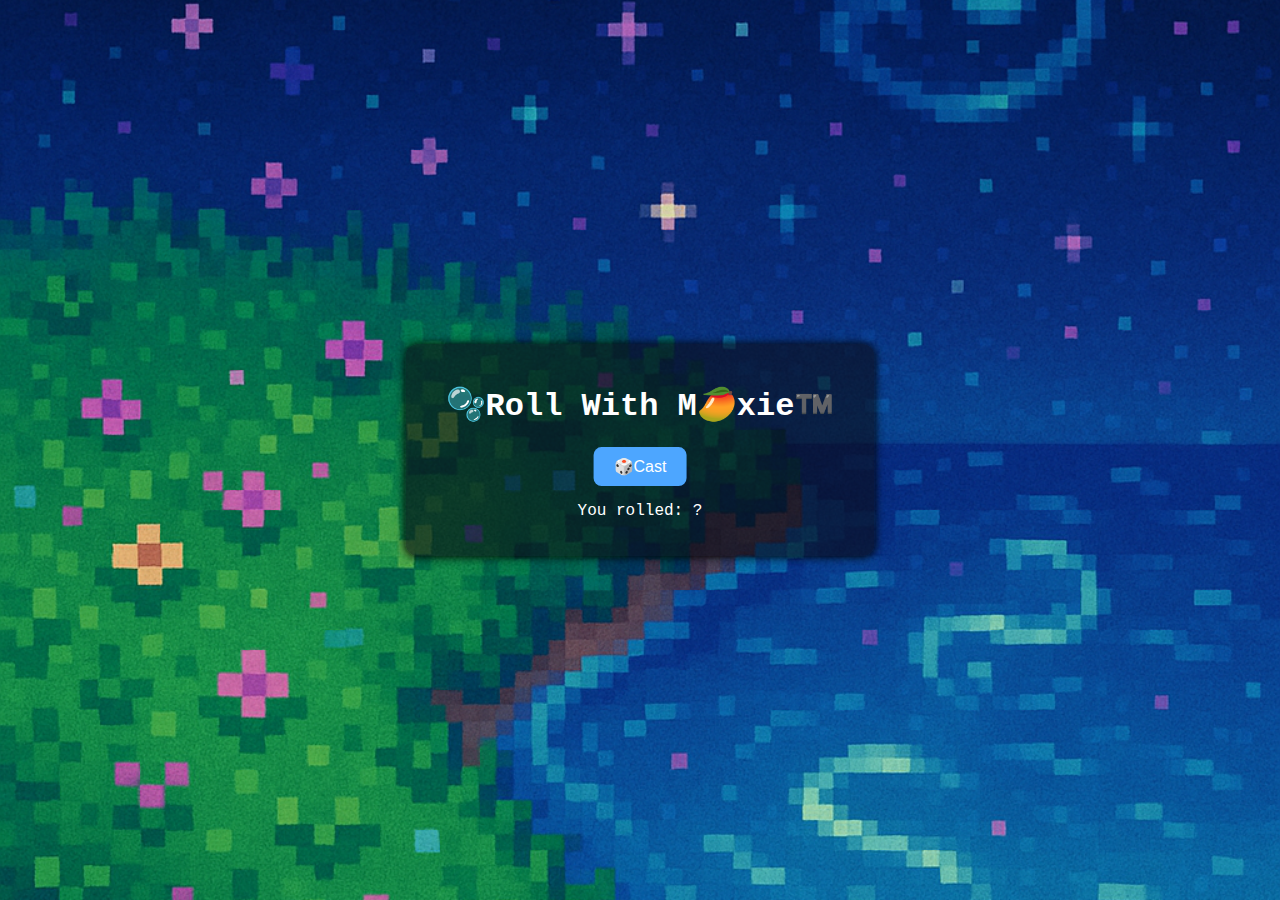
<file: index.html>
<!DOCTYPE html>
<html lang="en">
<head>
  <meta charset="UTF-8" />
  <meta name="viewport" content="width=device-width, initial-scale=1.0" />
  <title>StarSeed Dice Roller</title>
  <link rel="stylesheet" href="styles.css" />
</head>
<body>
  <div class="overlay">
    <h1>🫧Roll With M🥭xie™️</h1>  
    <button onclick="rollDice()">🎲Cast</button>
    <p id="result">You rolled: ?</p>
  </div>

  <script>
    const words = ["Whisper", "Glimmer", "Echo", "Drift", "Pulse", "Seed"];
    function rollDice() {
      const roll = words[Math.floor(Math.random() * words.length)];
      document.getElementById("result").innerText = "You rolled: " + roll;
    }
  </script>
</body>
</html>
</file>
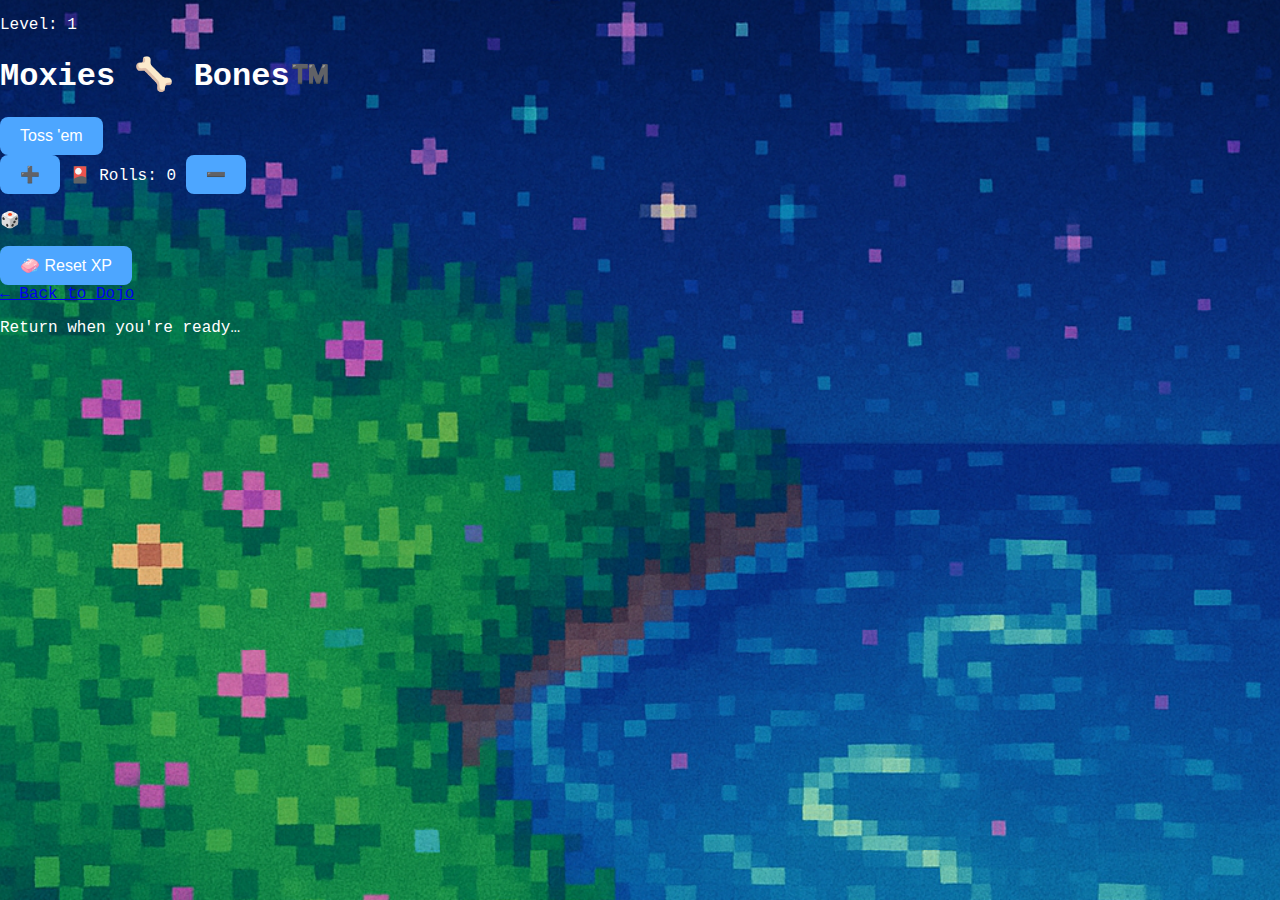
<file: moxies-bones.html>
<!DOCTYPE html>
<html>
<head>
  <meta charset="UTF-8">
   <p id="levelDisplay" class="level-display">Level: 1</p>
  <title>Moxie’s Bones™</title>
  <link rel="stylesheet" href="styles.css">
</head>
<body>
 <h1 class="title">Moxies <span>🦴</span> Bones™️</h1>
 <button onclick="tossBones()">Toss 'em</button>

<div class="token-controls">
  <button onclick="addRoll()">➕</button>
  <span id="tokenCount">Bones: 0</span>
  <button onclick="removeRoll()">➖</button>
</div>

  <p id="resultText">🎲</p>

    <button onclick="resetXP()">🧼 Reset XP</button>
  <footer>
  <a href="index.html" class="back-home">← Back to Dojo</a>
<p class="back-sub">Return when you're ready…</p>
</footer>

  <script src="scripts/engine.js"></script>
</body>
</html>
</file>
<file: styles.css>
body {
  margin: 0;
  padding: 0;
  background: url("70109FEC-E392-4DF9-8796-47C26421BC72.png") no-repeat center center fixed;
  background-size: cover;
  font-family: 'Courier New', monospace;
  color: #ffffff;
}

.common {
  color: #bbbbbb;
}

.rare {
  color: #3f87ff;
}

.epic {
  color: #a36fff;
}

.legendary {
  color: gold;
  font-weight: bold;
  text-shadow: 0 0 5px gold;
}

.overlay {
  position: absolute;
  top: 50%;
  left: 50%;
  transform: translate(-50%, -50%);
  background-color: rgba(10, 10, 20, 0.6);
  padding: 20px 40px;
  border-radius: 12px;
  text-align: center;
  box-shadow: 0 0 10px #000;
}

button {
  background-color: #4da6ff; /* Your desired blue */
  color: white;
  border: none;
  padding: 10px 20px;
  font-size: 1rem;
  border-radius: 8px;
  cursor: pointer;
  transition: all 0.2s ease;
}

/* 💡 Important part: Override default click behavior */
button:focus,
button:active {
  background-color: #4da6ff; /* Keep the same blue */
  color: white;
  outline: none;
}
</file>
